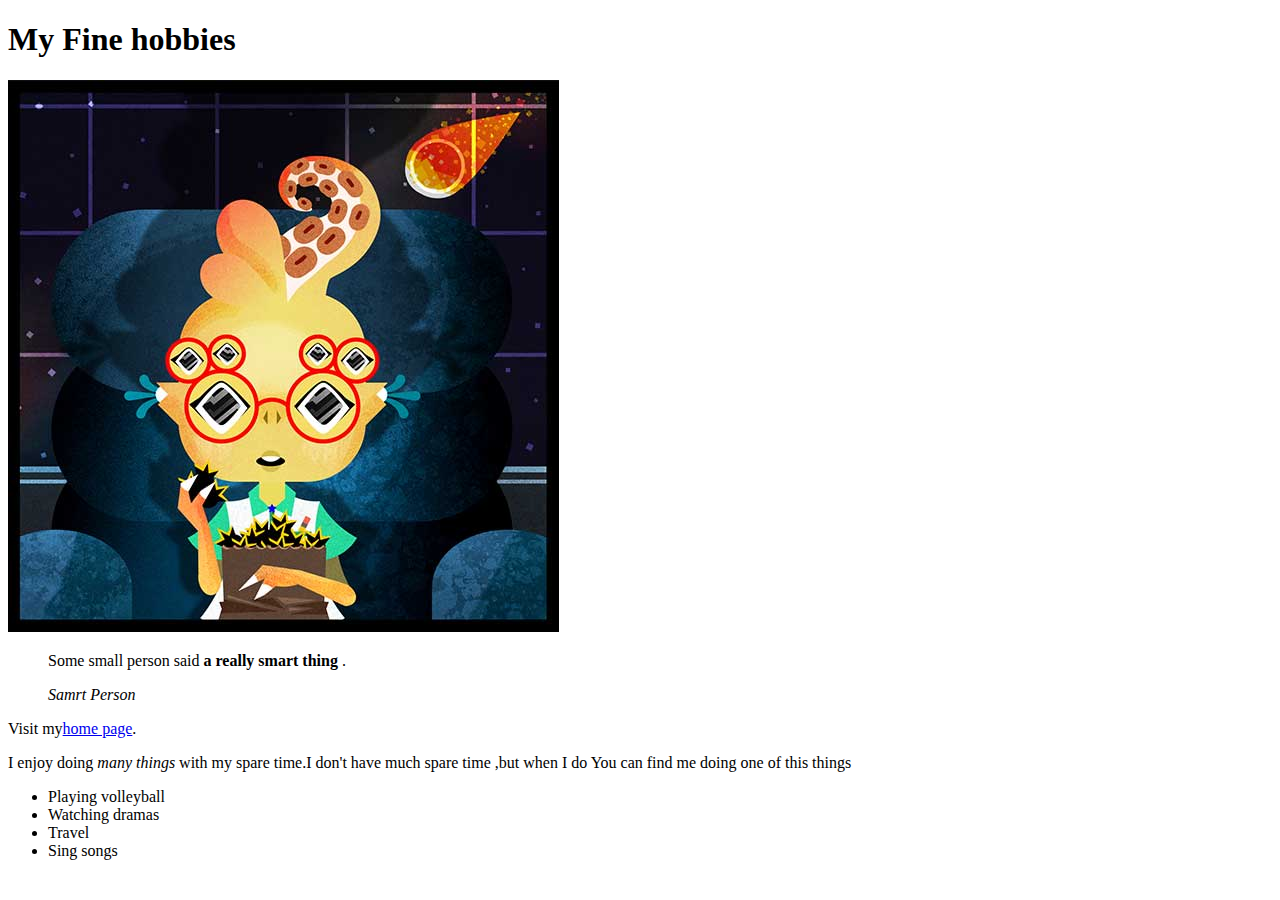
<file: ayana (day1)/hobbies.html>
<!DOCTYPE html>
<html lang="en">
<head>
    <meta charset="UTF-8">
    <meta name="viewport" content="width=device-width, initial-scale=1.0">
    <title>My Great Hobbies</title>
</head>
<body>
    <h1> My Fine hobbies</h1>

    <!--Remember the right file path to the image!-->

    <img src="images/blog1.jpg" alt="Weird alien eating popcorn.">
     <blockquote>
        <p> Some small person said <strong>
            a really smart thing </strong>.</p>
        <cite>Samrt Person</cite>
     </blockquote>
     <p>Visit my<a href="index.html">home page</a>.</p>
    <p> I enjoy doing <em>many things </em>with my spare time.I don't have much spare time ,but when I 
        do You can find me doing one of this things</p>
    <ul>
        <li> Playing volleyball</li>
        <li> Watching dramas</li>
        <li>Travel</li>
        <li>Sing songs</li>
    
    </ul>
</body>
</html>
</file>
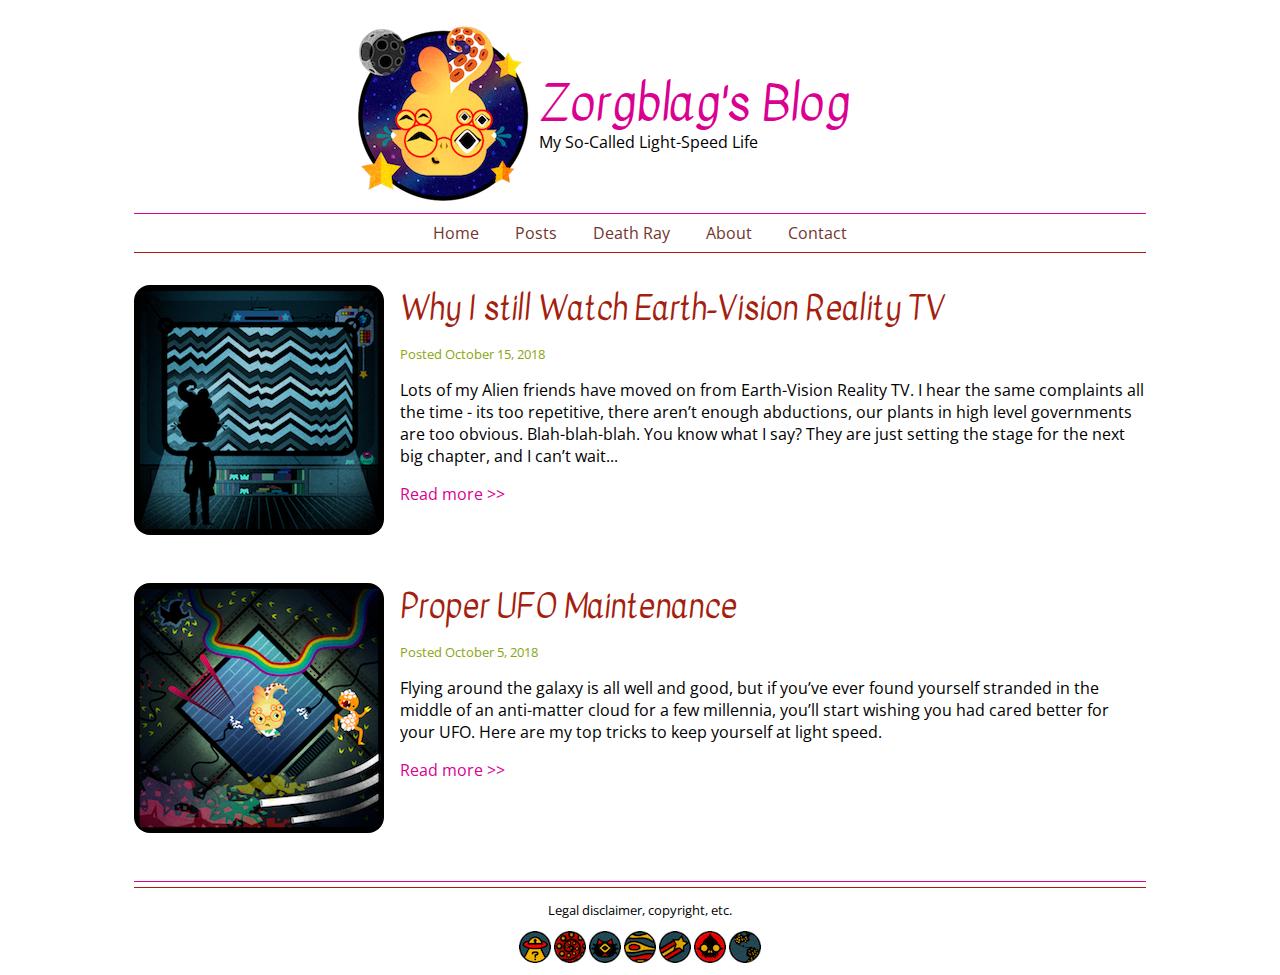
<file: 3-layout(ayana)/3-layout/blog-begin/blog.html>
<!DOCTYPE html>
<html lang="en">
<head>
	<meta charset="UTF-8">
	<title>Alien Blog</title>
	 <link href="https://fonts.googleapis.com/css?family=Kavivanar|Open+Sans" rel="stylesheet"> 
	 <link href="css/styles.css" rel="stylesheet">
</head>
<body>
	<div class="wrapper">
		<header>
			<div class="leftheader">
				<a href="/"><img src="img/logo.png" alt="Zorgblag's Blog. Click for home. "></a>
			</div>
			<div class="rightheader">
				<h1>Zorgblag's Blog</h1>
				<p>My So-Called Light-Speed Life</p>
			</div>
		</header>
		<nav>
			<ul>
				<li><a href="#">Home</a></li>
				<li><a href="#">Posts</a></li>
				<li><a href="#">Death Ray</a></li>
				<li><a href="#">About</a></li>
				<li><a href="#">Contact</a></li>
			</ul>
		</nav>
		<section>
			<article>
				<img src="img/blog1.png" alt="Earth-Vision Reality TV. ">
				<h2>Why I still Watch Earth-Vision Reality TV</h2>
				<p class="posted">Posted October 15, 2018</p>
				<p>Lots of my Alien friends have moved on from Earth-Vision Reality TV. I hear the same complaints all the time - its too repetitive, there aren’t enough abductions, our plants in high level governments are too obvious. Blah-blah-blah. You know what I say? They are just setting the stage for the next big chapter, and I can’t wait...</p>
				<p><a href="blog1.html">Read more >> </a></p>
			</article>
			<article>
				<img src="img/blog2.png" alt="Proper UFO Maintenance. ">
				<h2>Proper UFO Maintenance</h2>
				<p class="posted">Posted October 5, 2018</p>
				<p>Flying around the galaxy is all well and good, but if you’ve ever found yourself stranded in the middle of an anti-matter cloud for a few millennia, you’ll start wishing you had cared better for your UFO. Here are my top tricks to keep yourself at light speed.</p>
				<p><a href="blog2.html">Read more >> </a></p>
			</article>
		</section>
		<footer>
			<p>Legal disclaimer, copyright, etc.</p>
			<ul>
				<li><a href="#"><img src="img/icon1.png" alt="Social Media 1."></a></li>
				<li><a href="#"><img src="img/icon2.png" alt="Social Media 2."></a></li>
				<li><a href="#"><img src="img/icon3.png" alt="Social Media 3."></a></li>
				<li><a href="#"><img src="img/icon4.png" alt="Social Media 4."></a></li>
				<li><a href="#"><img src="img/icon5.png" alt="Social Media 5."></a></li>
				<li><a href="#"><img src="img/icon6.png" alt="Social Media 6."></a></li>
				<li><a href="#"><img src="img/icon7.png" alt="Social Media 7."></a></li>
			</ul>
		</footer>
	</div>
</body>
</html>
</file>
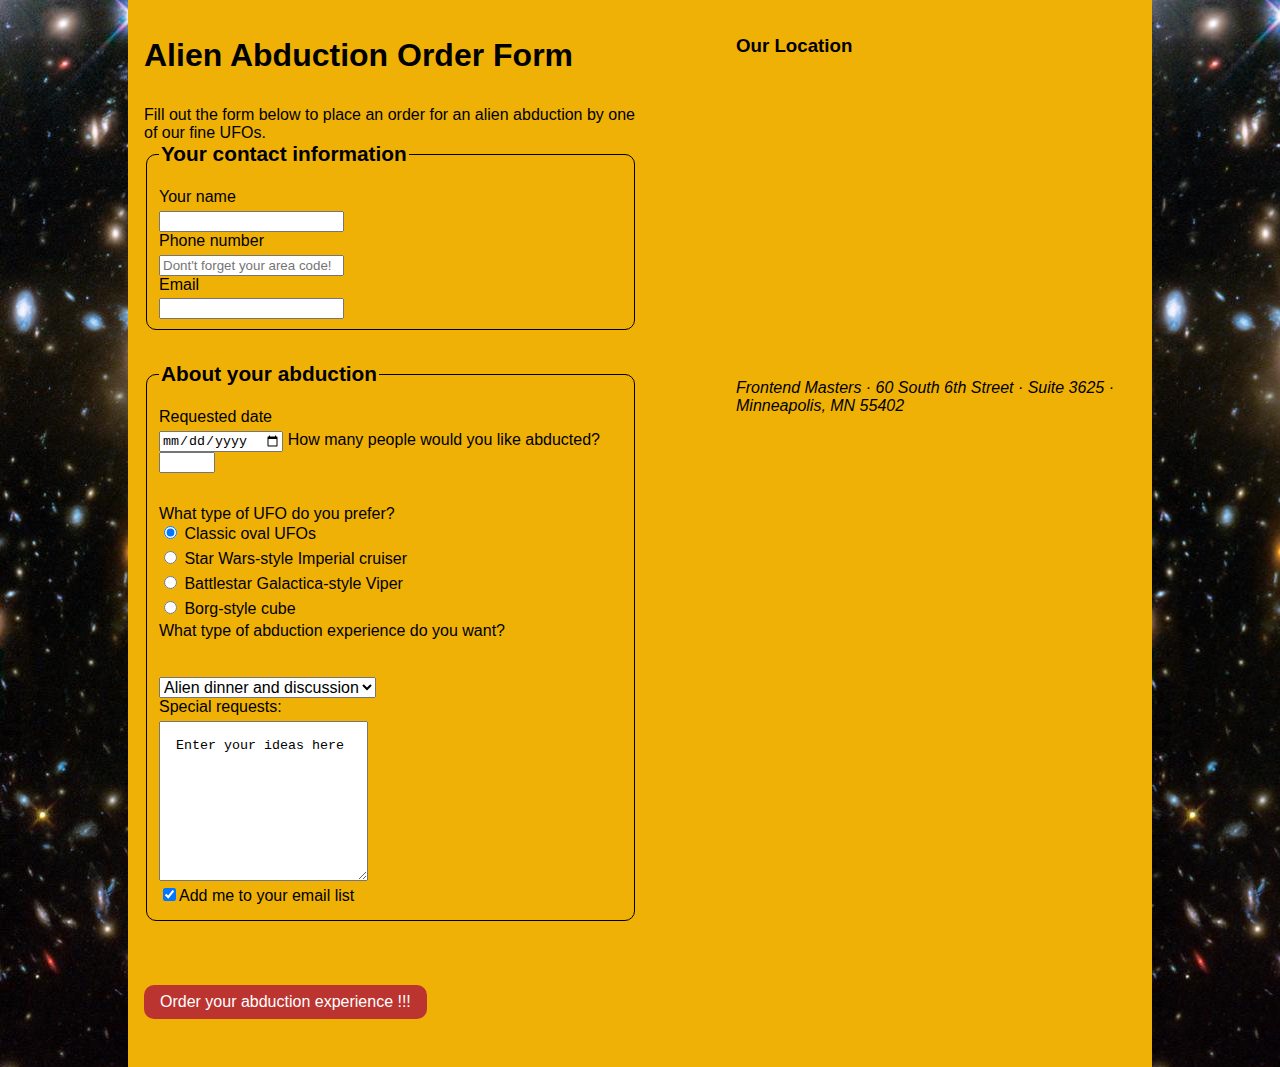
<file: 4-forms(ayana)/4-forms/begin/forms.html>
<!DOCTYPE html>
<html lang="en">
<head>
	<meta charset="UTF-8">
	<title>Alien Abduction Order Form</title>
	<link href="css/forms.css" rel="stylesheet">
</head>
<body>
	<div class="wrapper">
		<section>
			<h1>Alien Abduction Order Form</h1>
			<p>Fill out the form below to place an order for an alien abduction by one of our fine UFOs.</p>
			<form action="https://e3vwdl4bpd.execute-api.us-west-2.
			amazonaws.com/default/API2SES"method="POST">
			<input type="hidden"
			name="send_to"
			value="asalsalamatova2@gmail.com">
	<fieldset>
				<legend>Your contact information</legend>
				<label for="name">Your name </label>
				<input type="text" 
					id="name" name="name" >
				<label for="phone" >Phone number</label>
				<input type="tel" 
					id="phone" 	name="phone" placeholder="Dont't forget your area code!">

				<label for="email">Email</label>
				<input type="email" 
				id="email" 	name="email">
			</fieldset>
    <fieldset>
				<legend>About your abduction </legend>
				<label for="date">Requested  date</label>
				<input type="date"  id="date"
				name="date">

				<plabel for="qty">How many people would you like abducted?</label>
				<input type="number"  id="qty"
				name="qty" min="1" max="10">
				<p>What type of UFO do you prefer?</p>
						<label>
						<input type="radio" name="ufotype" 
						value="classic"checked> Classic oval UFOs
						</label>
						<label>
							<input type="radio" name="ufotype" 
							value="starwars"> Star Wars-style Imperial cruiser
						</label>
						<label>
							<input type="radio" name="ufotype" 
							value="gaalctica"> Battlestar Galactica-style Viper
						</label>
						
						<label>
							<input type="radio" name="ufotype" 
							value="borg"> Borg-style cube
							</label>
				<label for="abtype">What type of abduction experience do you want?</p>
				</label>
				<select id="abtype" name="abtype">
					<option selected>Select one...</option>
						<option value="tour">Tour of the solar system</option>
						<option value="dinner" selected>Alien dinner and discussion</option>
						<option value="dance">Alien dance lessons</option>
						<option value="whales">Whale watching</option>
				</select>
				<label for="comments">Special requests:</label>
				<textarea id="comments" name="comments" placeholder="Tell me everything...">Enter your ideas here</textarea>
			<label>
				<input type="checkbox"
				value="subscribe" name="subscribe" checked>Add me to your email list
			</label>
		</fieldset>
		<button type="submit">Order your abduction experience !!!</button>



			</form>				
		</section>
		<aside>
			<h3>Our Location</h3>
			<iframe src="https://www.google.com/maps/embed?pb=!1m18!1m12!1m3!1d1411.1614370128507!2d-93.27191134226143!3d44.977751763344614!2m3!1f0!2f0!3f0!3m2!1i1024!2i768!4f13.1!3m3!1m2!1s0x52b3329a75fc44b3%3A0xab6d15df00205abb!2s60+South+6th+St%2C+Minneapolis%2C+MN+55402!5e0!3m2!1sen!2sus!4v1540308714418"
			 width="400" height="300" frameborder="0" style="border:0" allowfullscreen></iframe>
			<address>
				Frontend Masters &middot;
				60 South 6th Street &middot;
				Suite 3625 &middot;
				Minneapolis, MN 55402
			</address>
		</aside>
	</div>
	<script src="js/forms.js"></script>
</body>
</html>
</file>
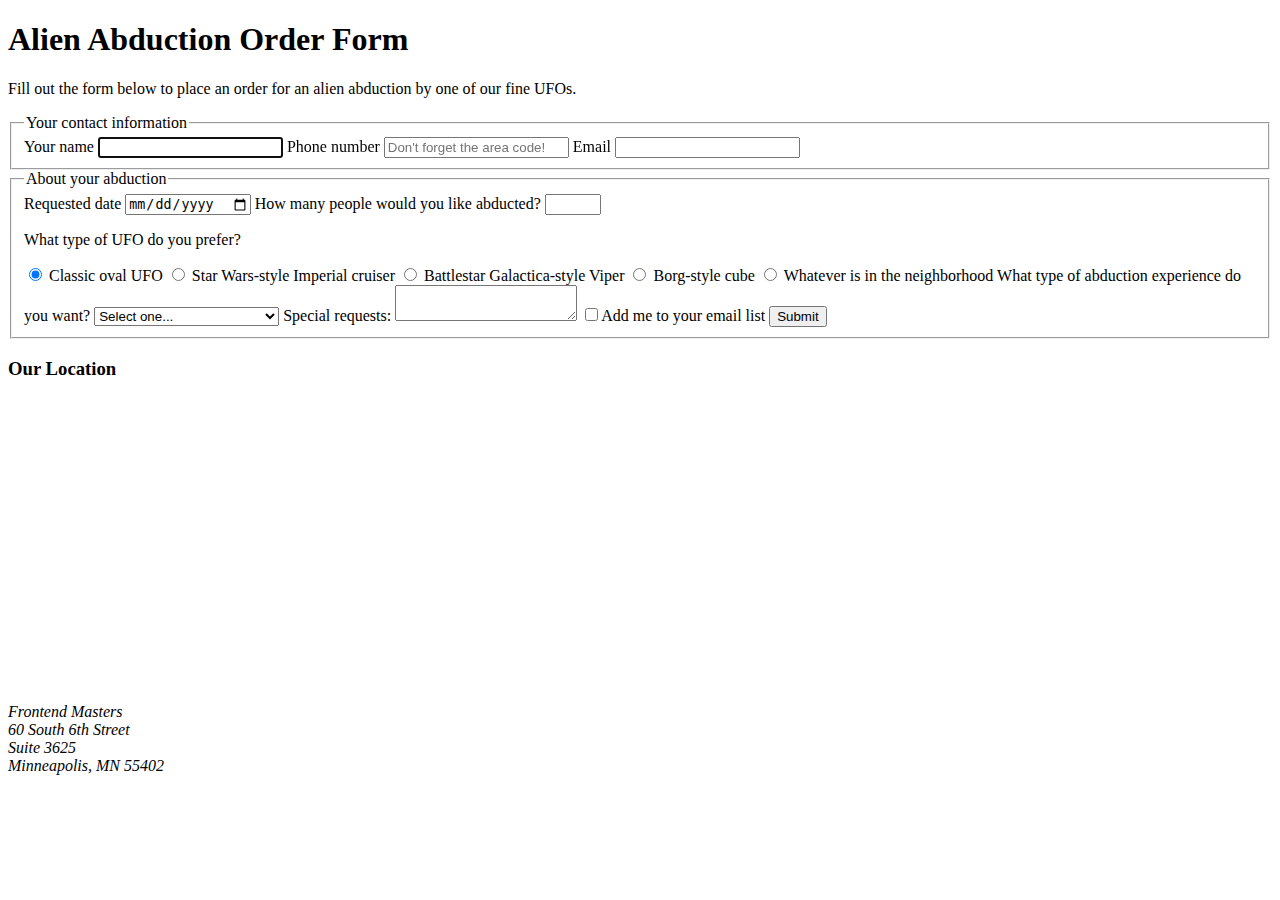
<file: 4-forms(ayana)/4-forms/end/forms-end.html>
<!DOCTYPE html>
<html lang="en">

<head>
	<meta charset="UTF-8">
	<title>Alien Abduction Order Form</title>
</head>

<body>
	<div class="wrapper">
		<section>
			<h1>Alien Abduction Order Form</h1>
			<p>Fill out the form below to place an order for an alien abduction by one of our fine UFOs.</p>
			<form method="POST" action="https://e3vwdl4bpd.execute-api.us-west-2.amazonaws.com/default/API2SES">
				<fieldset>
					<legend>Your contact information</legend>
					<label for="name">Your name </label>
					<input type="text" id="name" name="name" autofocus>
					<label for="phone">Phone number</label>
					<input type="tel" id="phone" name="phone" placeholder="Don't forget the area code!">
					<label for="email">Email</label>
					<input type="email" id="email" name="email">

				</fieldset>
				<fieldset>
					<legend>About your abduction </legend>
					<label for="date">Requested date</label>
					<input type="date" id="date" name="date">
					<label for="qty">How many people would you like abducted?</label>
					<input type="number" id="qty" name="qty" min="1" max="10">

					<p>What type of UFO do you prefer?</p>
					<label>
						<input type="radio" name="ufotype" value="classic" checked> Classic oval UFO
					</label>
					<label>
						<input type="radio" name="ufotype" value="starwars"> Star Wars-style Imperial cruiser
					</label>
					<label>
						<input type="radio" name="ufotype" value="galactica"> Battlestar Galactica-style Viper
					</label>
					<label>
						<input type="radio" name="ufotype" value="startrek"> Borg-style cube
					</label>
					<label>
						<input type="radio" name="ufotype" value="any"> Whatever is in the neighborhood
					</label>

					<label for="abtype">What type of abduction experience do you want?</label>
					<select id="abtype" name="abtype">
						<option selected>Select one...</option>
						<option value="tour">Tour of the solar system</option>
						<option value="dinner">Alien dinner and discussion</option>
						<option value="dance">Alien dance lessons</option>
						<option value="whales">Whale watching</option>
					</select>

					<label for="comments">Special requests:</label>
					<textarea id="comments" name="comments"></textarea>

					<label>
						<input id="subscribe" name="subscribe" type="checkbox" value="subscribe">Add me to your email list
					</label>
					<input id="send_to" type="hidden" name="send_to" value="yourEmailHere">
					<button type="submit">Submit</button>
				</fieldset>
			</form>

		</section>
		<aside>
			<h3>Our Location</h3>
			<iframe src="https://www.google.com/maps/embed?pb=!1m18!1m12!1m3!1d1411.1614370128507!2d-93.27191134226143!3d44.977751763344614!2m3!1f0!2f0!3f0!3m2!1i1024!2i768!4f13.1!3m3!1m2!1s0x52b3329a75fc44b3%3A0xab6d15df00205abb!2s60+South+6th+St%2C+Minneapolis%2C+MN+55402!5e0!3m2!1sen!2sus!4v1540308714418"
			 width="400" height="300" frameborder="0" style="border:0" allowfullscreen></iframe>
			<address>
				Frontend Masters <br>
				60 South 6th Street <br>
				Suite 3625 <br>
				Minneapolis, MN 55402
			</address>
		</aside>
	</div>
	<script src="js/forms.js"></script>
</body>

</html>
</file>
<file: 3-layout(ayana)/3-layout/blog-begin/css/styles.css>
html {
    box-sizing: border-box;
}
*, *:before, *:after {
    box-sizing: inherit;
}
body {
    font-family: 'Open Sans', sans-serif;
}
h1, h2, h3, h4, h5, h6 {
    font-family: 'Kavivanar', cursive;
    font-weight: normal;
}
h2 {
    font-size: 2rem;
    color: #A51F10;
    margin: 0;
}
a {
    color: #DA0090;
    text-decoration: none;
}
a:hover {
    text-decoration: underline;
}
.wrapper{
    width:80%;
    margin:0 auto;

}
.posted {
    font-size: 0.8rem;
    color: #89A611;
}
header{
    display:flex;
    flex-flow:row nowrap;
    justify-content: space-between;
}
.leftheader{
    flex-basis:40%;
    text-align:right;
    padding-right: 0.5rem;
}
.rightheader{
    flex-basis:60%;
    margin-top:3.75rem;
    padding-right: 0.5rem;
}
.rightheader h1{
    margin:0;
    color:#da0090;
    font-size:3rem;

}
.rightheader p{
    margin-top:-0.5rem;
}
nav{
    border-bottom: 1px solid #a61f11;
    border-top:1px solid  #da0090;
}
nav ul{
    list-style-type: none;
    margin: 0;
    padding: 0;
    text-align: center;
}
nav a{
    text-decoration: none;
    color:#73352E;
    display:block;
    padding: 0.5rem 1rem;
}
nav a:hover{
    background-color: black;
    color:#89A611;
    text-decoration: none;
}
article{
    margin:2rem 0;
   
}
article img{
    float:left;
    margin:0 1rem 1rem 0;
    border-radius:1rem;
}
nav li{
    display: inline-block;
}
article:after{
    content:"";
    display: table;
    clear:both;
}
section{
    border-bottom:1px solid #da0090;
    margin-bottom: 0.3rem;
}
footer {
    text-align: center;
    font-size: 0.8rem;
    border-top:1px solid #a61f11;
}
footer  ul{
    margin:0;
    padding:0;
    list-style-type: none;
}
footer li{
    display:inline-block;
}
</file>
<file: 4-forms(ayana)/4-forms/begin/css/forms.css>
html {
	box-sizing: border-box;
  }
  *, *:before, *:after {
	box-sizing: inherit;
  }
  body {
	  font-family: Arial, Helvetica, sans-serif;
	  margin: 0;
	  padding: 0;
	  background-image: url(../img/galaxy.jpg);
}
.wrapper {
	  width: 80%;
	  margin: 0 auto;
	  padding: 1rem;
	  display: flex;
	  flex-flow: row nowrap;
	  background-color: #efb106;
  }
  p {
	  margin-bottom: 0;
	  margin-top: 2rem;
  }
  section {
	  flex-basis: 57%;
	  margin-right: 10%;
  }
  aside {
	  flex-basis: 33%;
  }
  
  p, [for="abtype"][for="comments"]{
	  margin-bottom: 0;
	  margin-top: 2rem;
	  /*margin: 2ren 0 0 0;*/
  }
  fieldset{
	  border:1px solid black;
	  border-radius: 10px;
	  margin-bottom: 2rem;
  }
  legend{
	  font-weight: bold;
	  font-size: 1.3rem;
	  margin-top: 1.5rem;
	  margin-bottom: 1rem ;
	  display:block;
  }
	  label{
		  display:block;
		  padding-bottom:0.3rem;
	  }
	  textarea{
		  height:10rem;
		  padding:1rem;
	  }
  select{
	  font-size:1rem;
  }
  
  button{
	  font-size:1rem;
	  margin:2rem 0;
	  background-color: #bb342F;
	  color:white;
	  border:none;
	  padding:0.5rem 1rem;
	  border-radius: 10px;
  }
  button:hover{
	  background-color: white;
	  color:#bb342f;
  }
  input:not([type="radio"]):not([type="checkbox"])textarea, select {
	  display: block;
	  margin-bottom: 2rem;
	  width:20rem;
	  font-family:Arial, Helvetica, sans-serif;
	  font-size:1rem;
	  padding:0 1rem;
	  border-radius: 10px;
	  border:none;
	}
</file>
